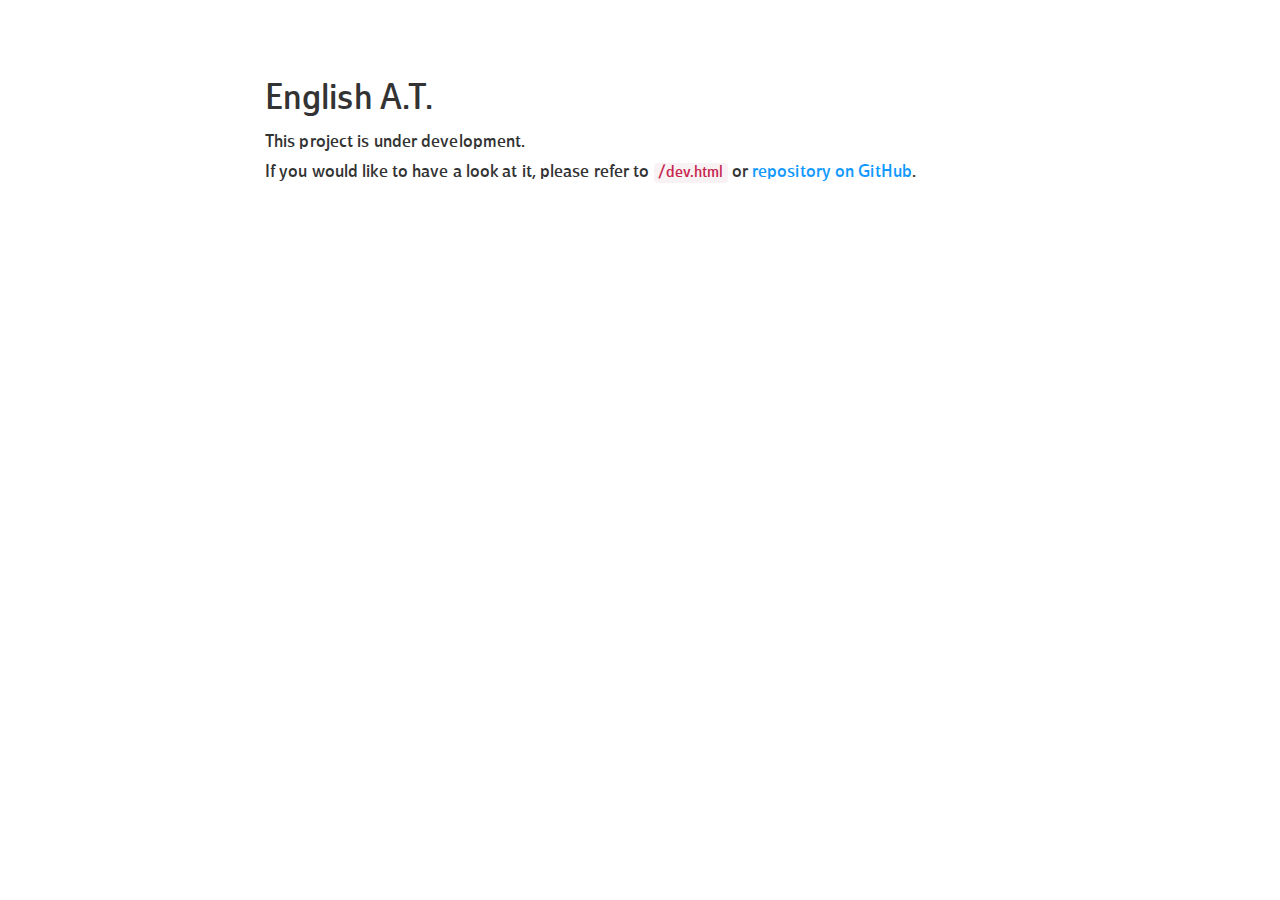
<file: index.html>
<!DOCTYPE html>
<html>

<head>
    <meta charset="utf-8">
    <meta name="viewport" content="width=device-width, initial-scale=1.0, maximum-scale=1.0, user-scalable=no" />
    <title>English A.T.</title>
    <!-- Bootstrap -->
    <link rel="stylesheet" href="https://maxcdn.bootstrapcdn.com/bootstrap/3.3.5/css/bootstrap.min.css">
    <script src="https://cdnjs.cloudflare.com/ajax/libs/jquery/2.1.4/jquery.js"></script>
    <!-- <script src="https://maxcdn.bootstrapcdn.com/bootstrap/3.3.5/js/bootstrap.min.js"></script> -->
    <!-- / Bootstrap -->
    <link rel="stylesheet" href="./css/core.css">
    <link rel="stylesheet" href="./css/index.css">
    <!--
    * @license
    * MyFonts Webfont Build ID 3111322, 2015-10-21T02:49:09-0400
    *
    * The fonts listed in this notice are subject to the End User License
    * Agreement(s) entered into by the website owner. All other parties are
    * explicitly restricted from using the Licensed Webfonts(s).
    *
    * You may obtain a valid license at the URLs below.
    *
    * Webfont: Solitas-NorReg by insigne
    * URL: http://www.myfonts.com/fonts/insigne/solitas/nor-regular/
    * Copyright: Copyright 2015 Adobe Systems Incorporated. All rights reserved.
    * Licensed pageviews: 100,000,000,000
    *
    *
    * License: http://www.myfonts.com/viewlicense?type=web&buildid=3111322
    *
    * © 2015 MyFonts Inc
    */
    -->
</head>

<body data-metaeant-location="temporary-index">

    <section class="enat-site-major-section">
        <div class="container">
            <div class="row">
                <div id="enat-index-dict-cards-container" class="col-xs-12 col-sm-12 col-md-10 col-md-offset-1 col-lg-8 col-lg-offset-2">
                    <h1>English A.T.</h1>
                    <p>
                        This project is under development.
                    </p>
                    <p>
                        If you would like to have a look at it, please refer to <a href="./dev.html"><code class="no-monospace">/dev.html</code></a> or <a href="https://github.com/JoyNeop/en-at">repository on GitHub</a>.
                    </p>
                </div>
            </div>
        </div>
    </section>
</body>

</html>
</file>
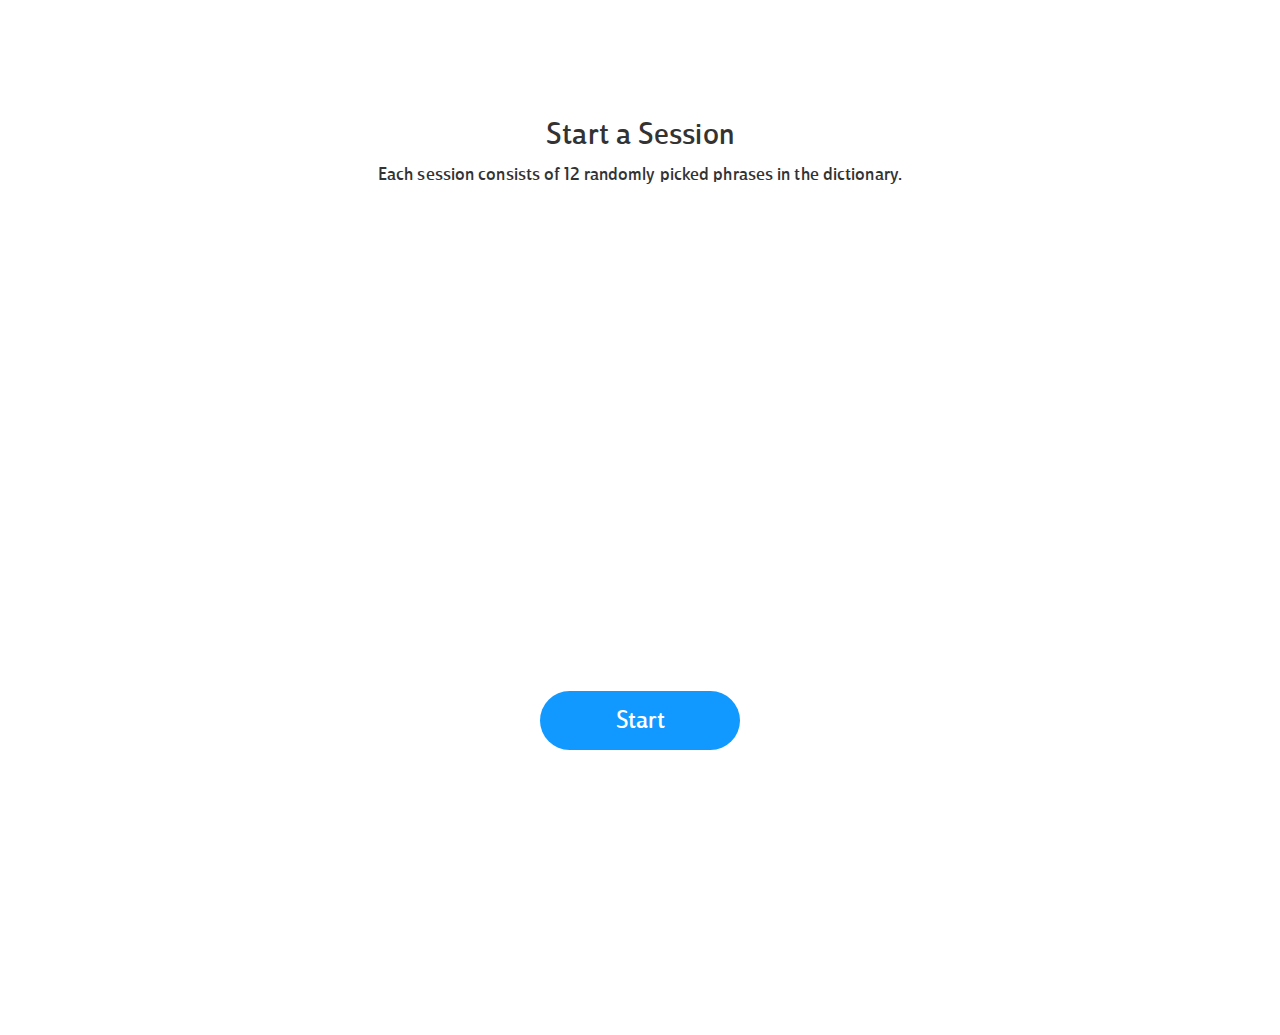
<file: dict/test/index.html>
<!DOCTYPE html>
<html>

<head>
    <meta charset="utf-8">
    <meta name="viewport" content="width=device-width, initial-scale=1">
    <title>English A.T.</title>
    <!-- Bootstrap -->
    <link rel="stylesheet" href="https://maxcdn.bootstrapcdn.com/bootstrap/3.3.5/css/bootstrap.min.css">
    <script src="https://cdnjs.cloudflare.com/ajax/libs/jquery/2.1.4/jquery.js"></script>
    <script src="https://maxcdn.bootstrapcdn.com/bootstrap/3.3.5/js/bootstrap.min.js"></script>
    <!-- / Bootstrap -->
    <link rel="stylesheet" href="../../css/core.css">
    <link rel="stylesheet" href="../../css/dict.css">
    <script src="../../js/core.js"></script>
</head>

<body data-metaeant-location="dict" data-enat-session-state="welcome">
    <header id="enat-dict-header" class="enat-site-grand-header">
        <div class="container">
            <div class="row">
                <div id="back-to-home" class="col-xs-2 col-sm-2 col-md-2 col-lg-2">
                    <a class="lnr icon big-icon nav-icon" href="../../" style=""></a>
                </div>
                <div id="dict-title" class="col-xs-8 col-sm-8 col-md-8 col-lg-8">
                    <h1 id="enat-dictionary-title-text" class="h3 text-center"></h1>
                </div>
                <div class="col-xs-2 col-sm-2 col-md-2 col-lg-2">
                </div>
            </div>
        </div>
    </header>

    <section id="enat-session-end" class="enat-session-screen enat-session-end">
        <div class="container">
            <div class="row">
                <div class="col-xs-12 col-sm-12 col-md-12 col-lg-12  text-center">
                    <h2>Your session is finished!</h2>
                    <p>You have reviewed <script>document.write(enat.config.wordsPerSession);</script> words : )</p>
                    <p>Have a rest or take one more session.</p>
                    <div class="empty-line"></div>
                </div>
            </div>
        </div>
        <div class="btn-aligned-to-bottom-container text-center">
            <a href="/" class="btn btn-sm btn-default btn-pill "><span class="lnr pad-right"></span> Home</a>
            <!-- <a href="./" class="btn btn-sm btn-success btn-pill "><span class="lnr pad-right"></span> One More</a> -->
            <button id="btn-restart" type="button" class="btn btn-sm btn-success btn-pill "><span class="lnr pad-right"></span> One More</button>
        </div>
    </section>

    <section id="enat-session-session" class="enat-session-screen enat-session-session">
        <div class="container">
            <div class="row">
                <div class="col-xs-10 col-xs-offset-1 col-sm-10 col-sm-offset-1 col-md-8 col-md-offset-2 col-lg-6 col-lg-offset-3  text-center">
                    <div id="session-progress-bar">
                        <div id="session-progress-bar-progress">
                        </div>
                    </div>
                </div>
                <div class="col-xs-12 col-sm-12 col-md-12 col-lg-12  text-center">
                    <div class="empty-line"></div>
                    <h3 class="h1" id="current-phrase">Word</h3>
                    <div class="empty-line"></div>
                    <p id="current-explanation">explanation</p>
                </div>
            </div>
        </div>
        <div class="btn-aligned-to-bottom-container text-center">
            <button id="btn-next" type="button" class="btn btn-lg btn-primary btn-pill ">Next</button>
        </div>
    </section>

    <section id="enat-session-welcome" class="enat-session-screen enat-session-welcome">
        <div class="container">
            <div class="row">
                <div class="col-xs-12 col-sm-12 col-md-12 col-lg-12  text-center">
                    <h2>Start a Session</h2>
                    <p>Each session consists of <script>document.write(enat.config.wordsPerSession);</script> randomly picked phrases in the dictionary.</p>
                </div>
            </div>
        </div>
        <div class="btn-aligned-to-bottom-container text-center">
            <button id="btn-start-session" type="button" class="btn btn-lg btn-primary btn-pill ">Start</button>
        </div>
    </section>

    <script src="../../js/dict.js"></script>
</body>

</html>
</file>
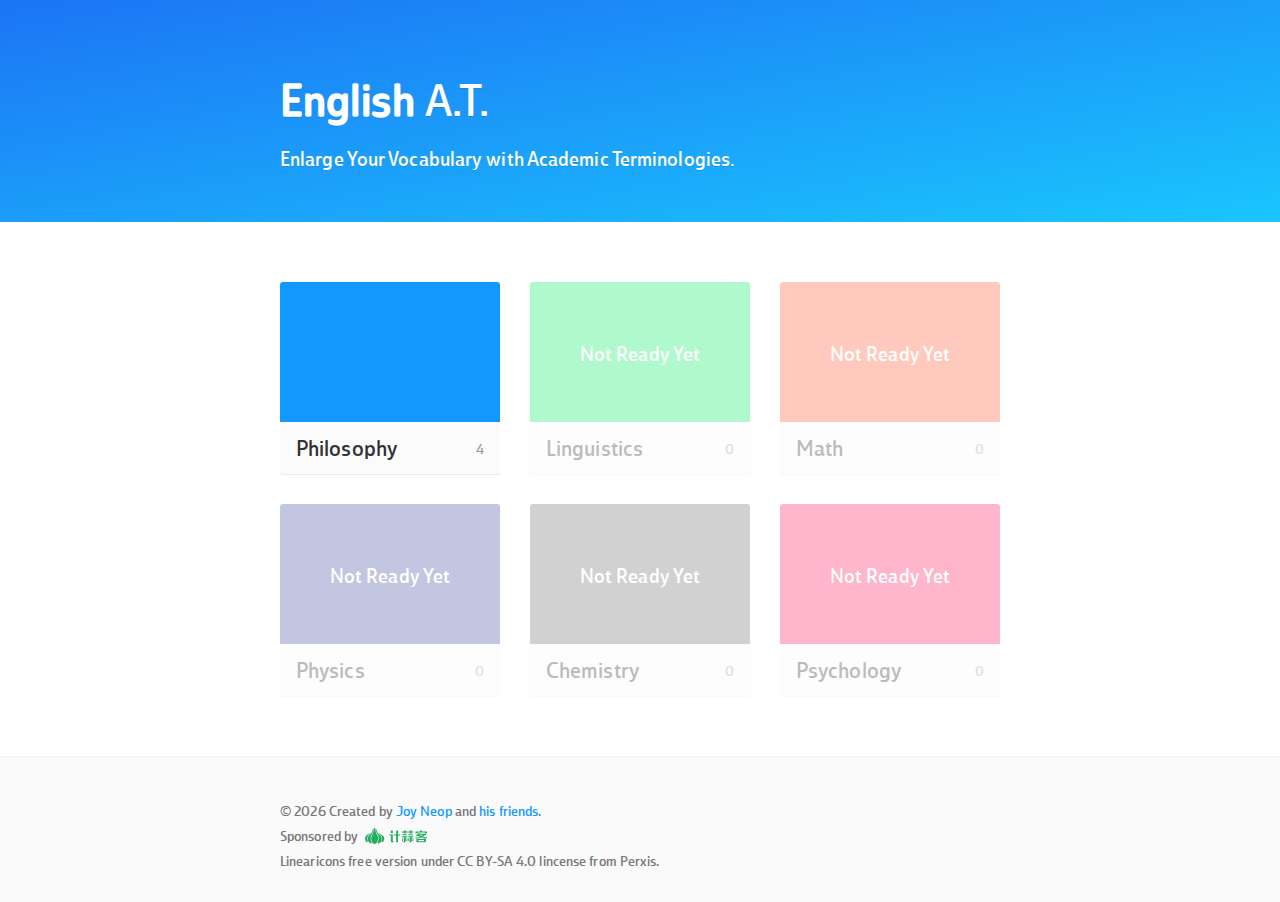
<file: dev.html>
<!DOCTYPE html>
<html>

<head>
    <meta charset="utf-8">
    <meta name="viewport" content="width=device-width, initial-scale=1.0, maximum-scale=1.0, user-scalable=no" />
    <title>English A.T.</title>
    <!-- Prefetch -->
    <link rel="prefetch" href="./css/core.css">
    <link rel="prefetch" href="./css/index.css">
    <link rel="prefetch" href="./css/dict.css">
    <link rel="prefetch" href="./assets/fonts/ropa-sans.css">
    <link rel="prefetch" href="./assets/fonts/ropa-sans/ropa-sans-regular.woff">
    <link rel="prefetch" href="./assets/fonts/Linearicons-Free.woff">
    <link rel="prefetch" href="./js/dict.js">
    <link rel="prefetch" href="./js/index.prod.js">
    <!-- / Prefetch -->
    <!-- Bootstrap -->
    <link rel="stylesheet" href="https://maxcdn.bootstrapcdn.com/bootstrap/3.3.5/css/bootstrap.min.css">
    <script src="https://cdnjs.cloudflare.com/ajax/libs/jquery/2.1.4/jquery.js"></script>
    <!-- <script src="https://maxcdn.bootstrapcdn.com/bootstrap/3.3.5/js/bootstrap.min.js"></script> -->
    <!-- / Bootstrap -->
    <link rel="stylesheet" href="./css/core.css">
    <link rel="stylesheet" href="./css/index.css">
    <script src="./js/core.js"></script>
    <!--
    /**
    * @license
    * MyFonts Webfont Build ID 3111322, 2015-10-21T02:49:09-0400
    *
    * The fonts listed in this notice are subject to the End User License
    * Agreement(s) entered into by the website owner. All other parties are
    * explicitly restricted from using the Licensed Webfonts(s).
    *
    * You may obtain a valid license at the URLs below.
    *
    * Webfont: Solitas-NorReg by insigne
    * URL: http://www.myfonts.com/fonts/insigne/solitas/nor-regular/
    * Copyright: Copyright 2015 Adobe Systems Incorporated. All rights reserved.
    * Licensed pageviews: 100,000,000,000
    *
    *
    * License: http://www.myfonts.com/viewlicense?type=web&buildid=3111322
    *
    * © 2015 MyFonts Inc
    */
    -->
</head>

<body data-metaeant-location="index">
    <header class="enat-site-grand-header">
        <div class="container">
            <div class="row">
                <div class="col-xs-12 col-sm-12 col-md-10 col-md-offset-1 col-lg-8 col-lg-offset-2">
                    <div class="col-xs-12 col-sm-12 col-md-12 col-lg-12">
                        <h1 class="enat-site-header-h1">English <span class="font-weight-light">A.T.</span></h1>
                        <h2 class="enat-site-header-h2">Enlarge Your Vocabulary with Academic Terminologies.</h2>
                    </div>
                </div>
            </div>
        </div>
    </header>

    <section class="enat-site-major-section">
        <div class="container">
            <!-- <div class="row">
                <div class="col-xs-12 col-sm-12 col-md-10 col-md-offset-1 col-lg-8 col-lg-offset-2" style="">
                    <div class="col-xs-12 col-sm-12 col-md-12 col-lg-12">
                        <div class="enat-quarter-sep-line text-center">
                            <h3>Basics</h3>
                        </div>
                    </div>
                </div>
            </div> -->
            <div class="row">
                <div id="enat-index-dict-cards-container" class="col-xs-12 col-sm-12 col-md-10 col-md-offset-1 col-lg-8 col-lg-offset-2">

                </div>
            </div>
        </div>
    </section>

    <footer class="enat-site-grand-footer">
        <div class="container">
            <div class="row">
                <div class="col-xs-12 col-sm-12 col-md-10 col-md-offset-1 col-lg-8 col-lg-offset-2">
                    <div class="col-xs-12 col-sm-12 col-md-12 col-lg-12">
                        <p>&copy; <script>document.write((new Date()).getFullYear());</script> Created by <a href="https://www.joyneop.com/" target="_blank">Joy Neop</a> and <a href="https://github.com/JoyNeop/en-at" target="_blank">his friends</a>. </p>
                        <p>Sponsored by <a href="http://www.jisuanke.com/" target="_blank"><img class="sponsor-logo" alt="Jisuanke.com" src="./assets/img/jsk.svg"></a></p>
                        <p><a href="https://linearicons.com/" target="_blank" rel="nofollow" style="color: inherit;">Linearicons</a> free version under CC BY-SA 4.0 lincense from Perxis.</p>
                    </div>
                </div>
            </div>
        </div>
    </footer>

    <script src="./js/index.prod.js"></script>
</body>

</html>
</file>
<file: css/core.css>
@import url(/assets/fonts/solitas.css);

@font-face {
	font-family: 'Linearicons-Free';
	src: url('/assets/fonts/Linearicons-Free.woff') format('woff');
	font-weight: normal;
	font-style: normal;
}

* {
    box-sizing: border-box;
}

a {
    color: #19F;
}

a:hover {
    color: #0D7ACC;
}

a, a:hover {
    text-decoration: none;
}

html, body {
    font-family: 'Solitas', 'SF UI Text', 'SF UI Display', 'Helvetica Neue', 'Segoe UI', Helvetica, 'Arial', 'PingFang SC', '.PingFang SC', 'Hiragino Sans GB', 'Lantinghei SC', 'Source Han Sans SC', 'Source Han Sans CN', 'Source Han Sans', 'Noto Sans CJK SC', 'Noto Sans CJK', 'Heiti SC', 'Microsoft YaHei UI', 'Microsoft YaHei', sans-serif;
    font-size: 10px;
    letter-spacing: 0.01rem;
    padding: 0;
    margin: 0;
}

.lnr {
    font-family: 'Linearicons-Free';
}

p {
    font-size: 1.8rem;
    font-weight: 300;
    margin: 0.5rem 0;
}

code.no-monospace {
    font-family: 'Solitas', 'SF UI Text', 'SF UI Display', 'Helvetica Neue', 'Segoe UI', Helvetica, 'Arial', 'PingFang SC', '.PingFang SC', 'Hiragino Sans GB', 'Lantinghei SC', 'Source Han Sans SC', 'Source Han Sans CN', 'Source Han Sans', 'Noto Sans CJK SC', 'Noto Sans CJK', 'Heiti SC', 'Microsoft YaHei UI', 'Microsoft YaHei', sans-serif;
}

/* -------------------------------------------------- */

.font-weight-light {
    font-weight: 300;
}

.opacity-zero {
    opacity: 0;
}

.empty-line {
    height: 2rem;
}

.empty-row {
    height: 8rem;
}

/* -------------------------------------------------- */

.nav-icon {
    color: #FFF;
}

.nav-icon:hover {
    color: #FFF;
}

.big-icon {
    font-size: 3rem;
}

.pad-left {
    padding-left: 0.65rem;
}

.pad-right {
    padding-right: 0.65rem;
}

/* -------------------------------------------------- */
/* Overwriting the buttons */

.btn {
    font-weight: 300;
}

.btn.bold {
    font-weight: 600;
}

.btn-pill {
    border-radius: 400px;
}

.btn-lg {
    font-size: 2.4rem;
    min-width: 20rem;
    padding: 1.5rem 5.5rem 1.2rem;
    margin: 1rem 1rem;
}

.btn-lg .lnr {
    position: relative;
    top: 2px;
}

.btn-sm {
    font-size: 1.8rem;
    min-width: 10rem;
    padding: 0.75rem 2.5rem 0.65rem;
    margin: 0.4rem 0.4rem;
}

.btn-sm .lnr {
    position: relative;
    top: 2px;
}

.btn.btn-primary {
    background: #19F;
    border: none;
}

.btn.btn-success {
    background: #0B3;
    border: none;
}
</file>
<file: css/index.css>
.enat-site-grand-header {
    text-shadow: rgba(0, 0, 0, 0.0983) 0 1px 0;
    background: #19F;
    background-image: -webkit-linear-gradient(280deg, #1C74F5, #1AC6FD);
    background-image: linear-gradient(#1C74F5, #1AC6FD);
    background-image: linear-gradient(170deg, #1C74F5, #1AC6FD);
    padding: 60px 0 40px;
}

.enat-site-header-h1, .enat-site-header-h2 {
    color: #FFF;
}

.enat-site-header-h1 {
    font-size: 4.50rem;
    font-weight: 600;
}

.enat-site-header-h2 {
    font-size: 2.00rem;
    font-weight: 300;
}

/* -------------------------------------------------- */

.enat-site-major-section {
    padding: 60px 0 30px;
}

.enat-dict-entry-card-placeholder {
    margin: 0 0 30px;
}

.enat-dict-entry-card {
    background: #FBFBFB;
    border-radius: 3px;
    box-shadow: rgba(0, 0, 0, 0.094) 0 1px 1px;
    overflow: hidden;
    position: relative;
    top: 0;
    -webkit-transition: all 300ms ease;
    -moz-transition: all 300ms ease;
    transition: all 300ms ease;
}

.enat-dict-entry-card[data-enat-dict-disabled="false"] {
}

.enat-dict-entry-card[data-enat-dict-disabled="true"] {
    opacity: 0.33;
}

.enat-dict-entry-card[data-enat-dict-disabled="true"] a {
    cursor: default;
}

.enat-dict-entry-card[data-enat-dict-disabled="false"]:hover {
    box-shadow: rgba(0, 0, 0, 0.105) 0 5px 5px;
    top: -5px;
}

a.enat-dict-entry-card-anchor {
    text-decoration: none;
    display: block;
}

a.enat-dict-entry-card-anchor *, a.enat-dict-entry-card-anchor:hover * {
    text-decoration: none !important;
}

.enat-dict-entry-card-vertical-area-1 {
    text-align: center;
    background-size: cover;
    background-position: center center;
    background-attachment: scroll;
    height: 140px;
    padding-top: 60px;
}

.enat-dict-entry-card[data-enat-dict-disabled="true"] a .enat-dict-entry-card-vertical-area-1::before {
    content: "Not Ready Yet";
    font-size: 2.0rem;
    font-weight: 300;
    color: #FFF;
}

.enat-dict-entry-card-vertical-area-2 {
    padding: 16px 16px 12px;
}

.enat-dict-entry-card-vertical-area-2 h4 {
    font-size: 2.2rem;
    font-weight: 300;
    color: #333;
    text-decoration: none !important;
    margin: 0;
}

.enat-dict-entry-card-vertical-area-2 footer {
    font-size: 1.4rem;
    color: #999;
    float: right;
    -webkit-transform: translateY(2px);
    -moz-transform: translateY(2px);
    transform: translateY(2px);
}

/* -------------------------------------------------- */

.enat-site-grand-footer {
    font-size: 1.4rem;
    font-weight: 300;
    color: #777;
    background: #FAFAFA;
    border-top: solid 1px rgba(0, 0, 0, 0.02);
    padding: 40px 0 25px;
}

.enat-site-grand-footer p {
    font-size: 1.4rem;
}

.enat-site-grand-header {
    color: #19F;
}

.enat-site-grand-footer .sponsor-logo {
    display: inline-block;
    height: 1.6rem;
    -webkit-transform: translateY(-2px);
    -moz-transform: translateY(-2px);
    transform: translateY(-2px);
    margin: 0 0 0 4px;
}
</file>
<file: css/dict.css>
.enat-site-grand-header {
    color: #FFF;
    text-shadow: rgbx(0, 0, 0, 0.025) 0 1px 1px;
    position: relative;
    z-index: 999;
}

.enat-site-grand-header #back-to-home {
    position: relative;
}

.enat-site-grand-header #back-to-home .icon {
    position: absolute;
    top: 50%;
    left: 16px;
    -webkit-transform: translateY(21%);
}

.enat-site-grand-header #dict-title h1 {
    padding: 2.0rem 0 1.5rem;
    margin: 0;
}

/* -------------------------------------------------- */
/* Above all */

body {
    height: 100vh;
    overflow: hidden;
}

.enat-session-screen {
    /*background: rgba(255, 255, 255, 0) linear-gradient(#FFF, rgba(255, 255, 255, 1), rgba(255, 255, 255, 1), rgba(255, 255, 255, 1), rgba(255, 255, 255, 1), rgba(255, 255, 255, 0));*/
    background: rgba(255, 255, 255, 1);
    position: absolute;
    top: 0;
    left: 0;
    width: 100%;
    width: 100vw;
    height: 100%;
    height: 100vh;
    padding: 100px 0 0;
    -webkit-transition: all 350ms ease 10ms;
    -moz-transition: all 350ms ease 10ms;
    transition: all 350ms ease 10ms;
}

body[data-enat-session-state="welcome"] .enat-session-welcome {
    z-index: 500;
}

body[data-enat-session-state="welcome"] .enat-session-session {
    z-index: 400;
}

body[data-enat-session-state="welcome"] .enat-session-end {
    z-index: 300;
}

.btn-aligned-to-bottom-container {
    position: absolute;
    bottom: 14rem;
    left: 0;
    width: 100%;
    width: 100vw;
}

body[data-device-screen-height-mode="low"] .btn-aligned-to-bottom-container {
    bottom: 7.5rem;
}

/* -------------------------------------------------- */
/* Welcome screen */

body[data-enat-session-state="welcome"] .enat-session-welcome {
    top: 0;
    opacity: 1;
}

body[data-enat-session-state="welcome"] .enat-session-session {
    /*top: 100vh;*/
    top: 15vh;
    opacity: 0;
}

body[data-enat-session-state="welcome"] .enat-session-end {
    /*top: 100vh;*/
    top: 15vh;
    opacity: 0;
}

/* -------------------------------------------------- */
/* Session screen */

body[data-enat-session-state="session"] .enat-session-welcome {
    top: -160vh;
    opacity: 0;

}

body[data-enat-session-state="session"] .enat-session-session {
    top: 0vh;
    opacity: 1;
}

body[data-enat-session-state="session"] .enat-session-end {
    /*top: 100vh;*/
    top: 15vh;
    opacity: 0;
}

#session-progress-bar {
    background: #FAFAFA;
    border-radius: 100px;
    height: 22px;
    overflow: hidden;
}

#session-progress-bar-progress {
    background: none;
    height: 22px;
    transition: all 300ms ease-out;
}

#current-phrase a.phrase-anchor {
    color: #222;
}

#current-phrase a.phrase-anchor:hover {
    color: #19F;
}

/* -------------------------------------------------- */
/* End screen */

body[data-enat-session-state="end"] .enat-session-welcome {
    top: -160vh;
    opacity: 0;
}

body[data-enat-session-state="end"] .enat-session-session {
    top: -160vh;
    opacity: 0;
}

body[data-enat-session-state="end"] .enat-session-end {
    top: 0;
    opacity: 1;
}
</file>
<file: assets/fonts/ropa-sans.css>
/**
 * @license
 * MyFonts Webfont Build ID 3107284, 2015-10-13T13:02:40-0400
 *
 * The fonts listed in this notice are subject to the End User License
 * Agreement(s) entered into by the website owner. All other parties are
 * explicitly restricted from using the Licensed Webfonts(s).
 *
 * You may obtain a valid license at the URLs below.
 *
 * Webfont: RopaSansPTT-Regular by lettersoup
 * URL: http://www.myfonts.com/fonts/lettersoup/ropa-sans-pro/ropa-sans/
 * Copyright: &#x00A9; 2014, Copyright by Botio Nikoltchev. All rights reserved.
 * Licensed pageviews: 400,000,020,000
 *
 *
 * License: http://www.myfonts.com/viewlicense?type=web&buildid=3107284
 *
 * © 2015 MyFonts Inc
*/


/* @import must be at top of file, otherwise CSS will not work */
@import url("//hello.myfonts.net/count/2f69d4");


@font-face {font-family: 'Ropa Sans Pro';font-weight:300;font-style:normal;src: url('/assets/fonts/ropa-sans/ropa-sans-regular.woff') format('woff');}
</file>
